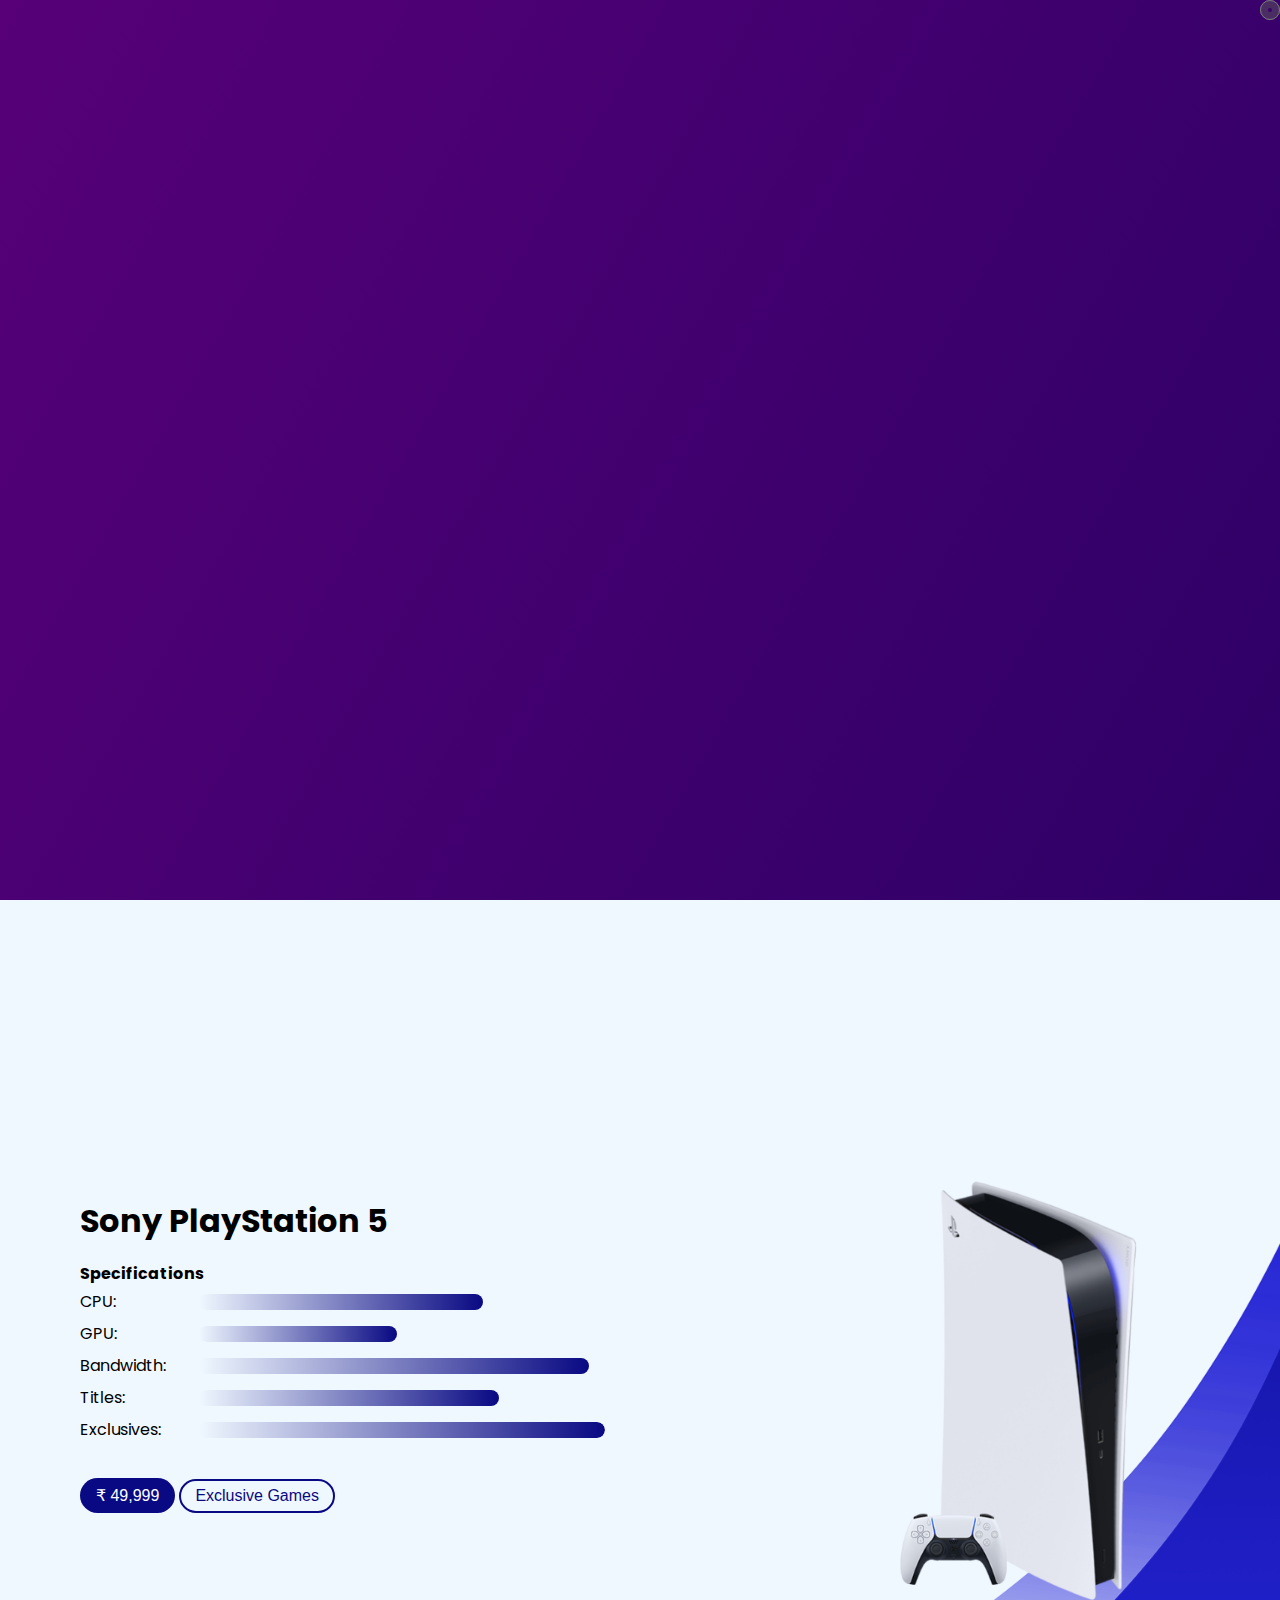
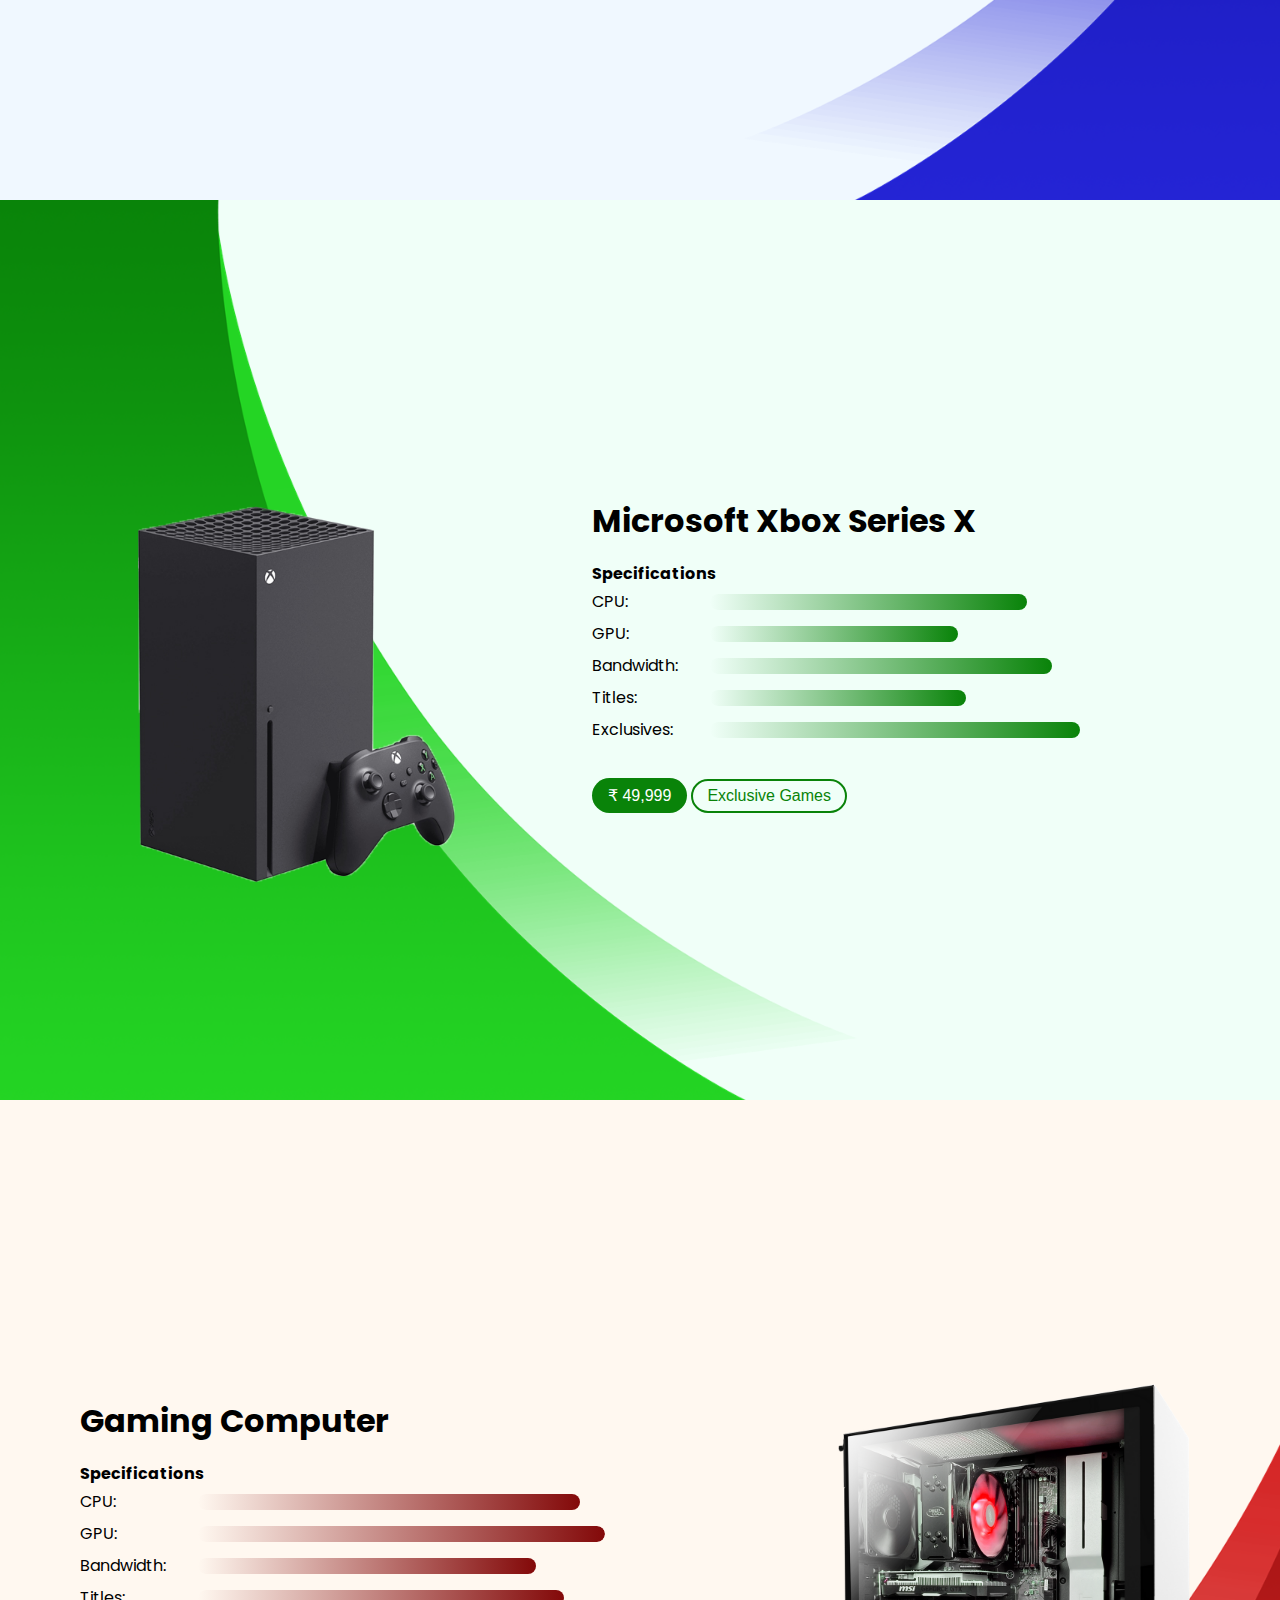
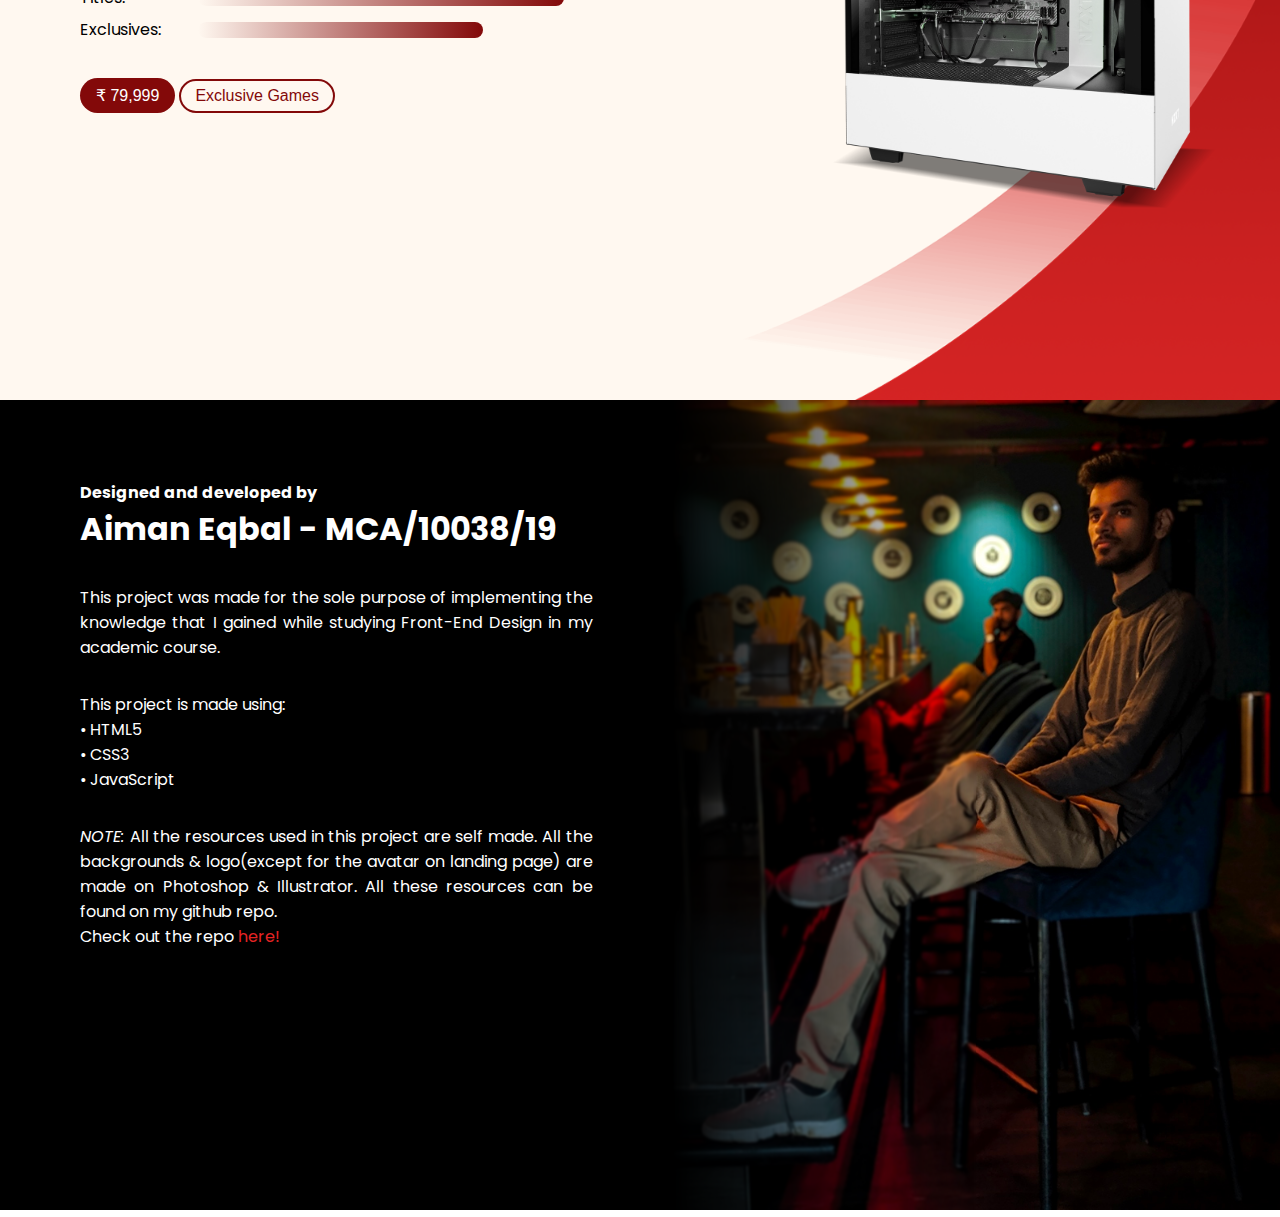
<file: index.html>
<!DOCTYPE html>
<html lang="en">
<head>
    <meta charset="UTF-8">
    <meta http-equiv="X-UA-Compatible" content="IE=edge">
    <meta name="viewport" content="width=device-width, initial-scale=1.0">
    <link rel="shortcut icon" href="./res/favicon.ico" type="image/x-icon">
    <link rel="preconnect" href="https://fonts.gstatic.com">
    <link href="https://fonts.googleapis.com/css2?family=Poppins&display=swap" rel="stylesheet">
    <link rel="stylesheet" href="https://cdnjs.cloudflare.com/ajax/libs/font-awesome/5.15.3/css/all.min.css" integrity="sha512-iBBXm8fW90+nuLcSKlbmrPcLa0OT92xO1BIsZ+ywDWZCvqsWgccV3gFoRBv0z+8dLJgyAHIhR35VZc2oM/gI1w==" crossorigin="anonymous" />
    <link rel="stylesheet" href="./main.css">
    <script src="app.js" defer></script>
    <title>Gaming Den</title>
</head>
<body>
    <nav>
        <div class="navbar">
            <div class="navLogo">
                <a href="#landingpage"><img src="./res/gamepadLogo.png" alt=""></a>
            </div>
            <ul>
                <li><a href="#ps">PlayStation</a></li>
                <li><a href="#xbox">Xbox</a></li>
                <li><a href="#pc">PC</a></li>
                <li><a href="#about">About</a></li>
                <li><a href="./routes/login.html" class="active">LOGIN</a></li>
            </ul>
        </div>
    </nav>
    <div class="mobilenav">
        <div class="mnavbar">
            <div class="mnavlogo">
                <a href="#landingpage"><img src="./res/gamepadLogo.png" alt=""></a>
            </div>
            <div class="hamburger">
                <div class="line"></div>
                <div class="line"></div>
                <div class="line"></div>
            </div>
            <div class="mnavlinks">
                <ul>
                    <li><a href="#ps">PlayStation</a></li>
                    <li><a href="#xbox">Xbox</a></li>
                    <li><a href="#pc">PC</a></li>
                    <li><a href="#about">About</a></li>
                    <li><a href="./routes/login.html" class="active">LOGIN</a></li>
                    <li><div class="closeham"><i class="fas fa-times"></i></div></li>
                </ul>
            </div>
        </div>
    </div>
    <div class="startContainer">
        <svg version="1.1" id="startLogo" xmlns="http://www.w3.org/2000/svg" xmlns:xlink="http://www.w3.org/1999/xlink" fill="none" viewBox="0 0 800 200">
            <path stroke="#FFFFFF" stroke-width="4" stroke-miterlimit="10" d="M49.478,46.579h27.211
                c5.859,7.267,8.789,14.931,8.789,22.992c0,9.376-3.435,17.251-10.301,23.625c-6.868,6.375-15.317,9.563-25.348,9.563
                c-13.032,0-24.095-4.945-33.188-14.836C7.546,78.033,3,65.985,3,51.782c0-14.249,4.628-26.109,13.887-35.578
                C26.144,6.736,37.71,2.001,51.586,2.001c4.734,0,9.984,0.961,15.75,2.883v28.547c-4.5-2.109-8.604-3.164-12.305-3.164
                c-6.704,0-12.177,2.086-16.418,6.258c-4.243,4.173-6.363,9.587-6.363,16.242c0,6.797,1.969,12.188,5.906,16.172
                c3.938,3.985,9.257,5.977,15.961,5.977c4.265,0,6.397-1.241,6.397-3.727c0-1.874-1.405-2.813-4.219-2.813h-6.82V46.579H49.478z"/>
            <path stroke="#FFFFFF" stroke-width="4" stroke-miterlimit="10" d="M131.884,52.204v25.313h-8.228v22.852H95.111
                V39.338c0-11.813,3.222-20.988,9.668-27.527c6.443-6.539,15.504-9.809,27.176-9.809c11.25,0,19.57,2.965,24.961,8.895
                c5.39,5.931,8.086,15.082,8.086,27.457v62.016h-28.547V40.253c0-3.75-0.446-6.351-1.336-7.805c-0.892-1.452-2.485-2.18-4.781-2.18
                c-4.454,0-6.68,3.329-6.68,9.984v11.953L131.884,52.204L131.884,52.204z"/>
            <path stroke="#FFFFFF" stroke-width="4" stroke-miterlimit="10" d="M180.329,100.368V31.18
                c0-8.578,2.602-15.585,7.805-21.023c5.203-5.437,11.953-8.156,20.25-8.156c9.844,0,17.413,4.524,22.711,13.57
                c3.234-4.875,6.703-8.355,10.406-10.441c3.702-2.085,8.271-3.129,13.711-3.129c8.624,0,15.233,2.719,19.828,8.156
                c4.593,5.438,6.891,13.266,6.891,23.484v66.727h-28.547V37.93c0-3.094-0.246-5.144-0.738-6.152
                c-0.491-1.007-1.489-1.512-2.987-1.512c-2.813,0-4.22,2.391-4.22,7.172v62.93h-28.547V37.93c0-3.046-0.258-5.085-0.772-6.117
                c-0.518-1.03-1.524-1.547-3.023-1.547c-2.813,0-4.219,2.556-4.219,7.664v62.438H180.329z"/>
            <path stroke="#FFFFFF" stroke-width="4" stroke-miterlimit="10" d="M327.774,4.392v95.977h-28.547V4.392H327.774z"/>
            <path stroke="#FFFFFF" stroke-width="4" stroke-miterlimit="10" d="M345.001,100.368V38.071
                c0-10.921,3.27-19.663,9.809-26.228C361.349,5.282,370.056,2,380.931,2c10.828,0,19.113,3.188,24.855,9.563
                c5.741,6.375,8.612,15.539,8.612,27.492v61.313h-28.547V39.056c0-5.859-2.086-8.789-6.258-8.789c-4.032,0-6.047,2.93-6.047,8.789
                v61.313L345.001,100.368L345.001,100.368z"/>
            <path stroke="#FFFFFF" stroke-width="4" stroke-miterlimit="10" d="M472.406,46.579h27.212
                c5.858,7.267,8.788,14.931,8.788,22.992c0,9.376-3.435,17.251-10.301,23.625c-6.867,6.375-15.316,9.563-25.348,9.563
                c-13.032,0-24.094-4.945-33.188-14.836c-9.095-9.89-13.641-21.938-13.641-36.141c0-14.249,4.629-26.109,13.887-35.578
                c9.257-9.468,20.823-14.203,34.699-14.203c4.734,0,9.984,0.961,15.75,2.883v28.547c-4.5-2.109-8.603-3.164-12.305-3.164
                c-6.704,0-12.177,2.086-16.418,6.258c-4.243,4.173-6.363,9.587-6.363,16.242c0,6.797,1.969,12.188,5.906,16.172
                c3.938,3.985,9.257,5.977,15.961,5.977c4.265,0,6.397-1.241,6.397-3.727c0-1.874-1.405-2.813-4.219-2.813h-6.82V46.579H472.406z"/>
            <path stroke="#FFFFFF" stroke-width="4" stroke-miterlimit="10" d="M584.556,31.954v68.414h-28.547V4.391h37.195
                c16.313,0,29.085,3.704,38.319,11.109c10.969,8.859,16.453,20.883,16.453,36.07c0,14.532-4.688,26.392-14.063,35.578
                c-9.376,9.188-21.445,13.781-36.211,13.781c-1.734,0-4.57-0.095-8.509-0.281V72.453h4.57c16.64,0,24.961-6.961,24.961-20.883
                c0-13.078-8.181-19.617-24.539-19.617L584.556,31.954L584.556,31.954z"/>
            <path stroke="#FFFFFF" stroke-width="4" stroke-miterlimit="10" d="M712.595,41.728v21.375h-18.633
                c-2.531,0-4.324,0.376-5.379,1.125c-1.056,0.75-1.582,2.016-1.582,3.797c0,2.016,0.538,3.34,1.616,3.973s3.28,0.949,6.609,0.949
                h19.195v27.422h-22.431c-10.547,0-18.608-2.519-24.188-7.559c-5.579-5.038-8.367-12.315-8.367-21.832V33.361
                c0-9.187,2.637-16.313,7.91-21.375c5.272-5.062,12.69-7.594,22.254-7.594h24.82v27.563h-18.212c-4.922,0-7.383,1.594-7.383,4.781
                c0,1.875,0.586,3.176,1.758,3.902c1.172,0.728,3.259,1.09,6.259,1.09H712.595z"/>
            <path stroke="#FFFFFF" stroke-width="4" stroke-miterlimit="10" d="M728.837,100.368V38.071
                c0-10.921,3.27-19.663,9.809-26.228C745.185,5.282,753.892,2,764.767,2c10.828,0,19.113,3.188,24.855,9.563
                c5.74,6.375,8.612,15.539,8.612,27.492v61.313h-28.547V39.056c0-5.859-2.086-8.789-6.258-8.789c-4.032,0-6.047,2.93-6.047,8.789
                v61.313L728.837,100.368L728.837,100.368z"/>
        </svg>
    </div>
    <div class="landingpage" id="landingpage">
        <div class="avatar">
            <img src="./res/avatar.png" alt="">
        </div>
        <div class="landingtext">
            <h2>Welcome to Gaming Den</h2>
            <h4>Compare and choose the lastest games and game consoles</h4>
        </div>
        <a href="#ps"><div class="swipeup"></div></a>
    </div>
    <div class="container" id="ps">
        <div class="textsection">
            <h1>Sony PlayStation 5</h1>
            <h4>Specifications</h4>
            <div class="specBox">
                <label>CPU: </label>
                <div class="spec">
                    <div class="cpu-ps"></div>
                </div>
            </div>
            <div class="specBox">
                <label>GPU: </label>
                <div class="spec">
                    <div class="gpu-ps"></div>
                </div>
            </div>
            <div class="specBox">
                <label>Bandwidth: </label>
                <div class="spec">
                    <div class="band-ps"></div>
                </div>
            </div>
            <div class="specBox">
                <label>Titles: </label>
                <div class="spec">
                    <div class="title-ps"></div>
                </div>
            </div>
            <div class="specBox">
                <label>Exclusives: </label>
                <div class="spec">
                    <div class="exc-ps"></div>
                </div>
            </div>
            <div class="btn-links">
                <input class="pslinks1" type="submit" value="₹ 49,999" onclick="buyNow()">
                <input class="pslinks2" type="submit" value="Exclusive Games" onclick="openpsexc()">
            </div>
        </div>
        <div class="imgsection">
            <img src="./res/ps-img.png" alt="">
        </div>
        <div class="gridlayout psgamesection">
            <div class="close-exc close-exc-ps">
                <i class="fas fa-times"></i>
            </div>
            <div class="gamesgrid">
                <div class="game">
                    <div class="game-img">
                        <img src="./res/games/ps/demon.jpg" alt="">
                    </div>
                    <div class="game-text">
                        <h3>Demons Soul</h3>
                        <p><span>Genre: </span>Action, Dungeon Crawl</p>
                        <input type="submit" value="Buy Now" onclick="buyNow()">
                    </div>
                </div>
                <div class="game">
                    <div class="game-img">
                        <img src="./res/games/ps/hogwarts.jpg" alt="">
                    </div>
                    <div class="game-text">
                        <h3>Hogwarts Legacy</h3>
                        <p><span>Genre: </span>Action, Adventure</p>
                        <input type="submit" value="Buy Now" onclick="buyNow()">
                    </div>
                </div>
                <div class="game">
                    <div class="game-img">
                        <img src="./res/games/ps/ragnarok.jpg" alt="">
                    </div>
                    <div class="game-text">
                        <h3>God of War: Ragnarok</h3>
                        <p><span>Genre: </span>Action, Mythological</p>
                        <input type="submit" value="Buy Now" onclick="buyNow()">
                    </div>
                </div>
                <div class="game">
                    <div class="game-img">
                        <img src="./res/games/ps/returnal.jpg" alt="">
                    </div>
                    <div class="game-text">
                        <h3>Returnal</h3>
                        <p><span>Genre: </span>Horror, Adventure, Third Person Shooter</p>
                        <input type="submit" value="Buy Now" onclick="buyNow()">
                    </div>
                </div>
                <div class="game">
                    <div class="game-img">
                        <img src="./res/games/ps/spiderman.jpg" alt="">
                    </div>
                    <div class="game-text">
                        <h3>Spiderman: Miles Morales</h3>
                        <p><span>Genre: </span>SciFi, Adventure</p>
                        <input type="submit" value="Buy Now" onclick="buyNow()">
                    </div>
                </div>
                <div class="game">
                    <div class="game-img">
                        <img src="./res/games/ps/turismo.jpg" alt="">
                    </div>
                    <div class="game-text">
                        <h3>Gran Turismo 7</h3>
                        <p><span>Genre: </span>eSports, Simulation</p>
                        <input type="submit" value="Buy Now" onclick="buyNow()">
                    </div>
                </div>
            </div>
        </div>
    </div>
    <div class="container" id="xbox">
        <div class="imgsection">
            <img src="./res/xbox-img.png" alt="">
        </div>
        <div class="textsection">
            <h1>Microsoft Xbox Series X</h1>
            <h4>Specifications</h4>
            <div class="specBox">
                <label>CPU: </label>
                <div class="spec">
                    <div class="cpu-xbox"></div>
                </div>
            </div>
            <div class="specBox">
                <label>GPU: </label>
                <div class="spec">
                    <div class="gpu-xbox"></div>
                </div>
            </div>
            <div class="specBox">
                <label>Bandwidth: </label>
                <div class="spec">
                    <div class="band-xbox"></div>
                </div>
            </div>
            <div class="specBox">
                <label>Titles: </label>
                <div class="spec">
                    <div class="title-xbox"></div>
                </div>
            </div>
            <div class="specBox">
                <label>Exclusives: </label>
                <div class="spec">
                    <div class="exc-xbox"></div>
                </div>
            </div>
            <div class="btn-links">
                <input class="xboxlinks1" type="submit" value="₹ 49,999" onclick="buyNow()">
                <input class="xboxlinks2" type="submit" value="Exclusive Games" onclick="openxboxexc()">
            </div>
        </div>
        <div class="gridlayout xboxgamesection">
            <div class="close-exc close-exc-xbox">
                <i class="fas fa-times"></i>
            </div>
            <div class="gamesgrid">
                <div class="game">
                    <div class="game-img">
                        <img src="./res/games/xbox/valhalla.jpg" alt="">
                    </div>
                    <div class="game-text">
                        <h3>Assassins Creed: Valhalla</h3>
                        <p><span>Genre: </span>Action, Adventure, Role Playing</p>
                        <input type="submit" value="Buy Now" onclick="buyNow()">
                    </div>
                </div>
                <div class="game">
                    <div class="game-img">
                        <img src="./res/games/xbox/avowed.jpg" alt="">
                    </div>
                    <div class="game-text">
                        <h3>Avowed</h3>
                        <p><span>Genre: </span>Role Playing</p>
                        <input type="submit" value="Buy Now" onclick="buyNow()">
                    </div>
                </div>
                <div class="game">
                    <div class="game-img">
                        <img src="./res/games/xbox/everwild.jpg" alt="">
                    </div>
                    <div class="game-text">
                        <h3>Everwild</h3>
                        <p><span>Genre: </span>Adventure</p>
                        <input type="submit" value="Buy Now" onclick="buyNow()">
                    </div>
                </div>
                <div class="game">
                    <div class="game-img">
                        <img src="./res/games/xbox/fable.jpg" alt="">
                    </div>
                    <div class="game-text">
                        <h3>Fable</h3>
                        <p><span>Genre: </span>Action, Adventure</p>
                        <input type="submit" value="Buy Now" onclick="buyNow()">
                    </div>
                </div>
                <div class="game">
                    <div class="game-img">
                        <img src="./res/games/xbox/forza.jpg" alt="">
                    </div>
                    <div class="game-text">
                        <h3>Forza Motorsports</h3>
                        <p><span>Genre: </span>eSports, Simulation</p>
                        <input type="submit" value="Buy Now" onclick="buyNow()">
                    </div>
                </div>
                <div class="game">
                    <div class="game-img">
                        <img src="./res/games/xbox/halo.jpg" alt="">
                    </div>
                    <div class="game-text">
                        <h3>Halo Infinite</h3>
                        <p><span>Genre: </span>Adventure, Third Person Shooter</p>
                        <input type="submit" value="Buy Now" onclick="buyNow()">
                    </div>
                </div>
                <div class="game">
                    <div class="game-img">
                        <img src="./res/games/xbox/state.jpg" alt="">
                    </div>
                    <div class="game-text">
                        <h3>State of Decay 3</h3>
                        <p><span>Genre: </span>Survival, Horror, Third Person Shooter</p>
                        <input type="submit" value="Buy Now" onclick="buyNow()">
                    </div>
                </div>
            </div>
        </div>
    </div>
    <div class="container" id="pc">
        <div class="textsection">
            <h1>Gaming Computer</h1>
            <h4>Specifications</h4>
            <div class="specBox">
                <label>CPU: </label>
                <div class="spec">
                    <div class="cpu-pc"></div>
                </div>
            </div>
            <div class="specBox">
                <label>GPU: </label>
                <div class="spec">
                    <div class="gpu-pc"></div>
                </div>
            </div>
            <div class="specBox">
                <label>Bandwidth: </label>
                <div class="spec">
                    <div class="band-pc"></div>
                </div>
            </div>
            <div class="specBox">
                <label>Titles: </label>
                <div class="spec">
                    <div class="title-pc"></div>
                </div>
            </div>
            <div class="specBox">
                <label>Exclusives: </label>
                <div class="spec">
                    <div class="exc-pc"></div>
                </div>
            </div>
            <div class="btn-links">
                <input class="pclinks1" type="submit" value="₹ 79,999" onclick="buyNow()">
                <input class="pclinks2" type="submit" value="Exclusive Games" onclick="openpcexc()">
            </div>
        </div>
        <div class="imgsection">
            <img src="./res/pc-img.png" alt="">
        </div>
        <div class="gridlayout pcgamesection">
            <div class="close-exc close-exc-pc">
                <i class="fas fa-times"></i>
            </div>
            <div class="gamesgrid">
                <div class="game">
                    <div class="game-img">
                        <img src="./res/games/pc/cyberpunk.jpg" alt="">
                    </div>
                    <div class="game-text">
                        <h3>Cyberpunk</h3>
                        <p><span>Genre: </span>SciFi, Role Playing</p>
                        <input type="submit" value="Buy Now" onclick="buyNow()">
                    </div>
                </div>
                <div class="game">
                    <div class="game-img">
                        <img src="./res/games/pc/dying.jpg" alt="">
                    </div>
                    <div class="game-text">
                        <h3>Dying Light 2</h3>
                        <p><span>Genre: </span>Survival</p>
                        <input type="submit" value="Buy Now" onclick="buyNow()">
                    </div>
                </div>
                <div class="game">
                    <div class="game-img">
                        <img src="./res/games/pc/ghostrunner.jpg" alt="">
                    </div>
                    <div class="game-text">
                        <h3>Ghostrunner</h3>
                        <p><span>Genre: </span>Action, Adventure</p>
                        <input type="submit" value="Buy Now" onclick="buyNow()">
                    </div>
                </div>
                <div class="game">
                    <div class="game-img">
                        <img src="./res/games/pc/half.jpg" alt="">
                    </div>
                    <div class="game-text">
                        <h3>Half Life: Alyx</h3>
                        <p><span>Genre: </span>Adventure, Third Person Shooter</p>
                        <input type="submit" value="Buy Now" onclick="buyNow()">
                    </div>
                </div>
                <div class="game">
                    <div class="game-img">
                        <img src="./res/games/pc/hitman.jpg" alt="">
                    </div>
                    <div class="game-text">
                        <h3>Hitman III</h3>
                        <p><span>Genre: </span>Adventure, Stealth</p>
                        <input type="submit" value="Buy Now" onclick="buyNow()">
                    </div>
                </div>
                <div class="game">
                    <div class="game-img">
                        <img src="./res/games/pc/mfs.jpg" alt="">
                    </div>
                    <div class="game-text">
                        <h3>Microsoft Flight Simulator</h3>
                        <p><span>Genre: </span>Adventure, Simulation</p>
                        <input type="submit" value="Buy Now" onclick="buyNow()">
                    </div>
                </div>
                <div class="game">
                    <div class="game-img">
                        <img src="./res/games/pc/outriders.jpg" alt="">
                    </div>
                    <div class="game-text">
                        <h3>Outriders</h3>
                        <p><span>Genre: </span>Action, Adventure, Role Playing</p>
                        <input type="submit" value="Buy Now" onclick="buyNow()">
                    </div>
                </div>
                <div class="game">
                    <div class="game-img">
                        <img src="./res/games/pc/resident.jpg" alt="">
                    </div>
                    <div class="game-text">
                        <h3>Resident Evil: Village</h3>
                        <p><span>Genre: </span>Action, Adventure, Survival</p>
                        <input type="submit" value="Buy Now" onclick="buyNow()">
                    </div>
                </div>
                <div class="game">
                    <div class="game-img">
                        <img src="./res/games/pc/valheim.jpg" alt="">
                    </div>
                    <div class="game-text">
                        <h3>Valheim</h3>
                        <p><span>Genre: </span>Adventure, Survival</p>
                        <input type="submit" value="Buy Now" onclick="buyNow()">
                    </div>
                </div>
                <div class="game">
                    <div class="game-img">
                        <img src="./res/games/pc/valorant.png" alt="">
                    </div>
                    <div class="game-text">
                        <h3>Valorant</h3>
                        <p><span>Genre: </span>First Person Shooter, Strategy</p>
                        <input type="submit" value="Buy Now" onclick="buyNow()">
                    </div>
                </div>
            </div>
        </div>
    </div>
    <div class="about" id="about">
        <div class="about-img">
            <img src="./res/about.jpg" alt="">
        </div>
        <div class="about-text">
            <h4>Designed and developed by</h4>
            <h2>Aiman Eqbal - MCA/10038/19</h2>
            <p>This project was made for the sole purpose of implementing the knowledge that I gained while studying Front-End Design in my academic course.</p>
            <p>This project is made using: <br>• HTML5 <br>• CSS3 <br>• JavaScript </p>
            <p><span>NOTE: </span>All the resources used in this project are self made. All the backgrounds & logo(except for the avatar on landing page) are made on Photoshop & Illustrator. All these resources can be found on my github repo. <br>Check out the repo <a href="https://github.com/1aimaneqbal/gaming-den">here!</a></p>
            <div class="about-links">
                <a href="https://facebook.com/1aimaneqbal" class="abt-des"><i class="fab fa-facebook-f"></i></a>
                <a href="https://instagram.com/aiman.eqbal/" class="abt-des"><i class="fab fa-instagram"></i></a>
                <a href="https://github.com/1aimaneqbal" class="abt-des"><i class="fab fa-github"></i></a>
                <a href="mailto:1aimaneqbal@gmail.com" class="abt-des"><i class="far fa-envelope"></i></a>
                <a href="#about" class="abt-des"><i class="fab fa-linkedin-in"></i></a>
            </div>
        </div>
    </div>
    <div class="cursor"></div>
    <div class="cursor2"></div>
</body>
</html>
</file>
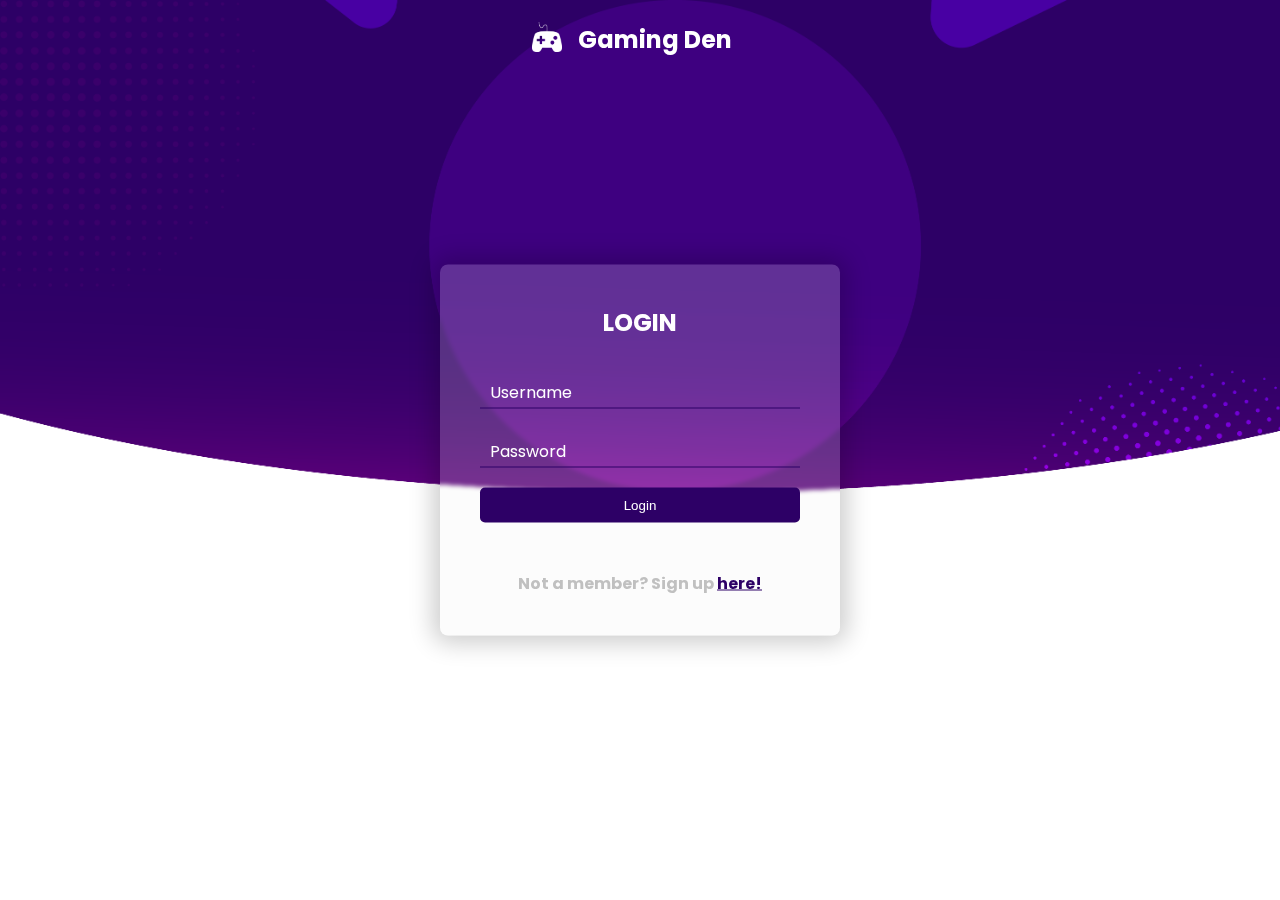
<file: routes/login.html>
<!DOCTYPE html>
<html lang="en">
<head>
    <meta charset="UTF-8">
    <meta http-equiv="X-UA-Compatible" content="IE=edge">
    <meta name="viewport" content="width=device-width, initial-scale=1.0">
    <link rel="preconnect" href="https://fonts.gstatic.com">
    <link href="https://fonts.googleapis.com/css2?family=Poppins&display=swap" rel="stylesheet">
    <link rel="shortcut icon" href="../res/favicon.ico" type="image/x-icon">
    <title>Gaming Den | Login</title><style type="text/css">
		*{
			padding: 0px;
			margin: 0px;
            box-sizing: border-box;
		}
        body{
            background: url("../res/landing-bg.png");
            background-size: cover;
            font-family: "Poppins", sans-serif;
            height: 100vh;
            width: 100%;
        }
        nav{
            height: 80px;
            position: fixed;
            width: 100%;
            display: flex;
            align-items: center;
            justify-content: center;
        }
        nav a{
            display: flex;
            text-decoration: none;
            color: #fff;
        }
        .logo img{
            height: 30px;
            width: 30px;
        }
        .textcontainer h2{
            padding: 0rem 1rem;
        }
		.container{
			width:400px;
			background: rgba(238, 238, 238, 0.2);
            backdrop-filter: blur(2px);
			position: absolute;
			top: 50%;
			left:50%;
			transform: translate(-50%, -50%);
			padding:40px;
			box-shadow: 0 0 25px 7px rgba(0,0,0,.2);
			border-radius:8px;
		}
		.container h2{
			text-align: center;
			color: #fff;
			padding-bottom: 30px;
			text-transform: uppercase;
		}
		.container .inputBox{
			position: relative;
			margin-bottom: 20px;
		}
		.inputBox input{
			width: 100%;
			font-size: 16px;
			background: none;
			border: none;
			border-bottom: 1px solid #2D0066;
			color: #fff;
			padding:10px;
			outline: none;
		}
		.inputBox label{
			position: absolute;
			top: 0;
            left: 0;
			color: #fff;
			transition: .5s;
			font-size: 16px;
			pointer-events: none;
			padding:10px;
		}
		.inputBox input:focus ~ label, .inputBox input:valid ~ label{
			top: -17.5px;
			color: #200042;
			font-size: 12px;
			border:none;
		}
		.container input[type="submit"]{
			border:none;
			background-color:#2D0066;
			width:100%;
			border-radius: 5px;
			color: #fff;
			padding:10px;
		}
        h4{
            width: 100%;
            text-align: center;
            color: rgb(192, 192, 192);
            padding-top: 3rem;
        }
        h4 a{
            color: #2D0066;
        }
        @media screen and (max-width: 1150px){
            .inputBox input{
                color: rgb(192, 192, 192);
            }
            .inputBox label{
                color: rgb(192, 192, 192);
            }
        }
		@media screen and (max-width: 768px){
			.container{
				width: 90%;
				padding: 2rem;
			}
		}
	</style>
</head>
<body>
    <nav>
        <a href="../index.html">
            <div class="logo">
                <img src="../res/gamepad.png" alt="">
            </div>
            <div class="divider"></div>
            <div class="textcontainer">
                <h2>Gaming Den</h2>
            </div>
         </a>
    </nav>
	<div class="container">
		<h2>Login</h2>
		<form>
			<div class="inputBox">
				<input type="text" name="" required="">
				<label>Username</label>
			</div>
			<div class="inputBox">
				<input type="password" name="" required="">
				<label>Password</label>
			</div>
			<input type="submit" name="" value="Login">
		</form>
        <h4>Not a member? Sign up <a href="./signup.html">here!</a></h4>
	</div>
    <div class="footer">
    </div>
</body>
</html>
</file>
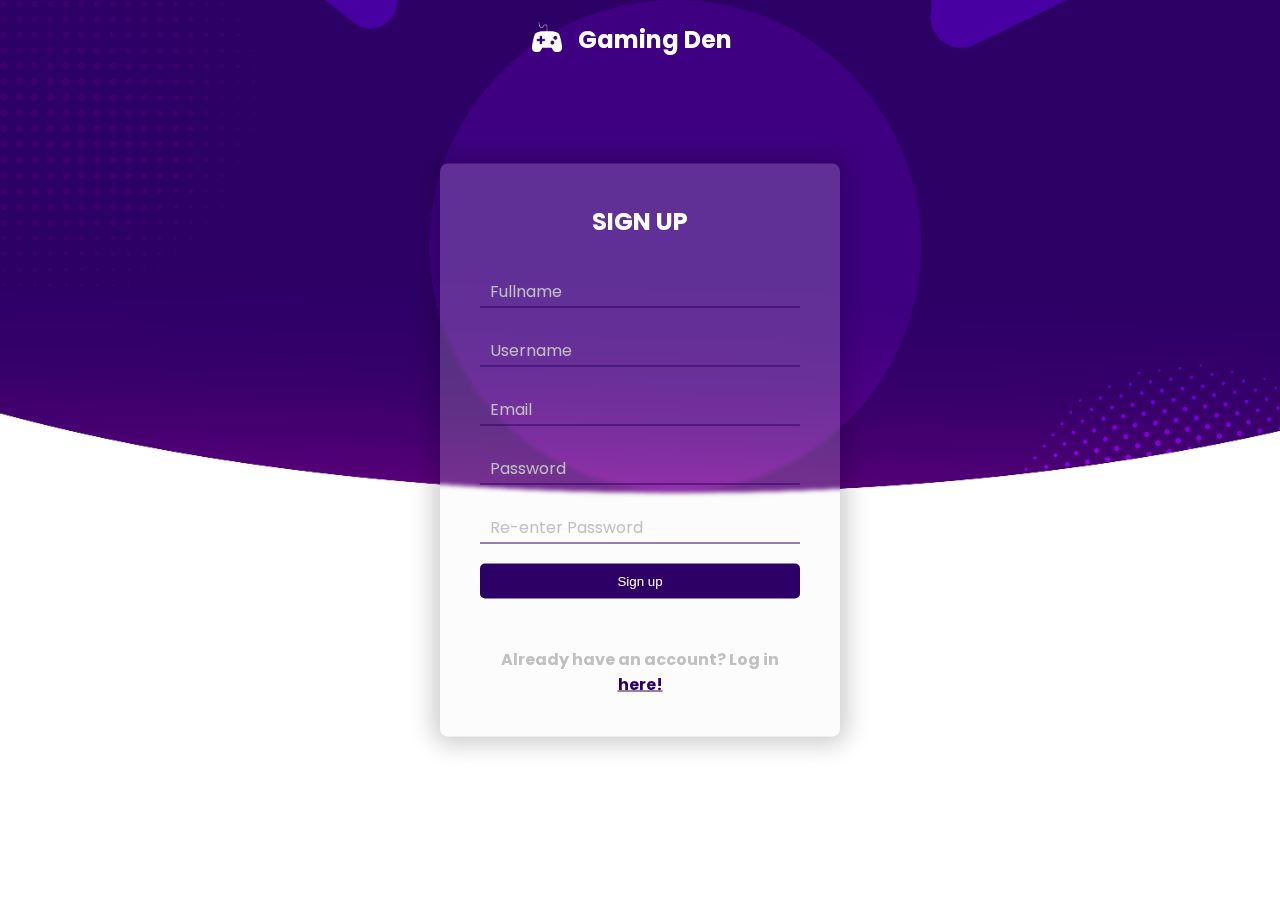
<file: routes/signup.html>
<!DOCTYPE html>
<html lang="en">
<head>
    <meta charset="UTF-8">
    <meta http-equiv="X-UA-Compatible" content="IE=edge">
    <meta name="viewport" content="width=device-width, initial-scale=1.0">
    <link rel="preconnect" href="https://fonts.gstatic.com">
    <link href="https://fonts.googleapis.com/css2?family=Poppins&display=swap" rel="stylesheet">
    <link rel="shortcut icon" href="../res/favicon.ico" type="image/x-icon">
    <title>Gaming Den | Sign Up</title><style type="text/css">
		*{
			padding: 0px;
			margin: 0px;
            box-sizing: border-box;
		}
        body{
            background: url("../res/landing-bg.png");
            background-size: cover;
            font-family: "Poppins", sans-serif;
            height: 100vh;
            width: 100%;
        }
        nav{
            height: 80px;
            position: fixed;
            width: 100%;
            display: flex;
            align-items: center;
            justify-content: center;
        }
        nav a{
            display: flex;
            text-decoration: none;
            color: #fff;
        }
        .logo img{
            height: 30px;
            width: 30px;
        }
        .textcontainer h2{
            padding: 0rem 1rem;
        }
		.container{
			width:400px;
			background: rgba(238, 238, 238, 0.2);
            backdrop-filter: blur(2px);
			position: absolute;
			top: 50%;
			left:50%;
			transform: translate(-50%, -50%);
			padding:40px;
			box-shadow: 0 0 25px 7px rgba(0,0,0,.2);
			border-radius:8px;
		}
		.container h2{
			text-align: center;
			color: #fff;
			padding-bottom: 30px;
			text-transform: uppercase;
		}
		.container .inputBox{
			position: relative;
			margin-bottom: 20px;
		}
		.inputBox input{
			width: 100%;
			font-size: 16px;
			background: none;
			border: none;
			border-bottom: 1px solid #2D0066;
			color: #fff;
			padding:10px;
			outline: none;
		}
		.inputBox label{
			position: absolute;
			top: 0;
            left: 0;
			color: #fff;
			transition: .5s;
			font-size: 16px;
			pointer-events: none;
			padding:10px;
		}
		.inputBox input:focus ~ label, .inputBox input:valid ~ label{
			top: -17.5px;
			color: #200042;
			font-size: 12px;
			border:none;
		}
		.container input[type="submit"]{
			border:none;
			background-color:#2D0066;
			width:100%;
			border-radius: 5px;
			color: #fff;
			padding:10px;
		}
        h4{
            width: 100%;
            text-align: center;
            color: rgb(192, 192, 192);
            padding-top: 3rem;
        }
        h4 a{
			color: #2D0066;
        }
        @media screen and (max-width: 1300px){
            .inputBox input{
                color: rgb(192, 192, 192);
            }
            .inputBox label{
                color: rgb(192, 192, 192);
            }
        }
		@media screen and (max-width: 768px){
			.container{
				width: 90%;
				padding: 2rem;
			}
		}
	</style>
</head>
<body>
    <nav>
        <a href="../index.html">
            <div class="logo">
                <img src="../res/gamepad.png" alt="">
            </div>
            <div class="divider"></div>
            <div class="textcontainer">
                <h2>Gaming Den</h2>
            </div>
         </a>
    </nav>
	<div class="container">
		<h2>Sign Up</h2>
		<form>
			<div class="inputBox">
				<input type="text" name="" required="">
				<label>Fullname</label>
			</div>
			<div class="inputBox">
				<input type="text" name="" required="">
				<label>Username</label>
			</div>
			<div class="inputBox">
				<input type="text" name="" required="">
				<label>Email</label>
			</div>
			<div class="inputBox">
				<input type="password" name="" required="">
				<label>Password</label>
			</div>
			<div class="inputBox">
				<input type="password" name="" required="">
				<label>Re-enter Password</label>
			</div>
			<input type="submit" name="" value="Sign up">
		</form>
        <h4>Already have an account? Log in <a href="./login.html">here!</a></h4>
	</div>
    <div class="footer">
    </div>
</body>
</html>
</file>
<file: main.css>
* {
  padding: 0;
  margin: 0;
  box-sizing: border-box;
}
*::-webkit-scrollbar {
  width: 8px;
}
*::-webkit-scrollbar-track {
  background: transparent;
}
*::-webkit-scrollbar-thumb {
  background-color: rgba(155, 155, 155, 0.5);
  border-radius: 8px;
  border: transparent;
}
html {
  scroll-behavior: smooth;
  overflow-x: hidden;
}
body {
  font-family: "Poppins", sans-serif;
  overflow: hidden;
  cursor: none;
}
.cursor {
  height: 20px;
  width: 20px;
  border-radius: 50%;
  position: absolute;
  border: 1px solid rgb(150, 150, 150);
  pointer-events: none;
  z-index: 10;
  top: 0;
  right: 0;
}
.cursor2 {
  height: 20px;
  width: 20px;
  border-radius: 50%;
  position: absolute;
  border: 8px solid rgb(92, 92, 92);
  animation: cursorAnim 0.5s infinite alternate;
  pointer-events: none;
  opacity: 0.5;
  z-index: 10;
  top: 0;
  right: 0;
  transition-property: transform;
}
@keyframes cursorAnim {
  from {
    transform: scale(1.3);
  }
  to {
    transform: scale(0.7);
  }
}
.expand {
  border: 8px solid rgba(230, 36, 36, 0.8);
  background-color: rgba(230, 36, 36, 0.8);
  animation: cursorAnimOnClick 0.5s forwards;
}
@keyframes cursorAnimOnClick {
  0% {
    transform: scale(1);
  }
  50% {
    transform: scale(2);
  }
  100% {
    transform: scale(1);
    opacity: 0;
  }
}
nav {
  height: 10vh;
  width: 100%;
  padding: 0rem 5rem;
  background-color: rgba(255, 255, 255, 0.75);
  backdrop-filter: blur(5px);
  box-shadow: 0 0 5px 2px rgba(0, 0, 0, 0.4);
  position: fixed;
  top: 0;
  left: 0;
  z-index: 3;
}
.navbar {
  height: 100%;
  width: 100%;
  display: flex;
  align-items: center;
  justify-content: space-between;
}
.navLogo img {
  height: 40px;
  width: 40px;
}
nav ul {
  display: flex;
  list-style: none;
}
nav ul li {
  padding: 0rem 0.5rem;
}
nav ul li a {
  text-decoration: none;
  color: black;
  padding: 0.5rem 1rem;
  border-radius: 1.5rem;
  font-size: 16px;
  transition: 0.3s all ease;
}
nav ul li a:hover,
nav ul li a.active {
  background-color: rgba(45, 0, 102, 1);
  color: white;
  cursor: none;
}
.mobilenav {
  display: none;
  pointer-events: none;
}
.startContainer {
  height: 100%;
  width: 100%;
  position: fixed;
  top: 0;
  left: 0;
  background: linear-gradient(
    120deg,
    rgba(87, 0, 120, 1) 0%,
    rgba(45, 0, 102, 1) 100%
  );
  animation: remove-anim 1s ease forwards 5s;
  z-index: 5;
}
#startLogo {
  position: absolute;
  top: 50%;
  left: 50%;
  transform: translate(-50%, -50%) scale(0.5);
  animation: fill-anim 0.5s ease forwards 3.3s;
}
#startLogo path:nth-child(1) {
  stroke-dasharray: 433px;
  stroke-dashoffset: 433px;
  animation: logo-anim 1s ease forwards 0.3s;
}
#startLogo path:nth-child(2) {
  stroke-dasharray: 460px;
  stroke-dashoffset: 460px;
  animation: logo-anim 1s ease forwards 0.6s;
}
#startLogo path:nth-child(3) {
  stroke-dasharray: 660px;
  stroke-dashoffset: 660px;
  animation: logo-anim 1s ease forwards 0.9s;
}
#startLogo path:nth-child(4) {
  stroke-dasharray: 249px;
  stroke-dashoffset: 249px;
  animation: logo-anim 1s ease forwards 1.2s;
}
#startLogo path:nth-child(5) {
  stroke-dasharray: 442px;
  stroke-dashoffset: 442px;
  animation: logo-anim 1s ease forwards 1.5s;
}
#startLogo path:nth-child(6) {
  stroke-dasharray: 433px;
  stroke-dashoffset: 433px;
  animation: logo-anim 1s ease forwards 1.8s;
}
#startLogo path:nth-child(7) {
  stroke-dasharray: 515px;
  stroke-dashoffset: 515px;
  animation: logo-anim 1s ease forwards 2.1s;
}
#startLogo path:nth-child(8) {
  stroke-dasharray: 373px;
  stroke-dashoffset: 373px;
  animation: logo-anim 1s ease forwards 2.4s;
}
#startLogo path:nth-child(9) {
  stroke-dasharray: 442px;
  stroke-dashoffset: 442px;
  animation: logo-anim 1s ease forwards 2.7s;
}
@keyframes logo-anim {
  to {
    stroke-dashoffset: 0px;
  }
}
@keyframes fill-anim {
  from {
    fill: transparent;
  }
  to {
    fill: rgba(255, 255, 255, 1);
  }
}
@keyframes remove-anim {
  to {
    top: -100%;
    opacity: 0;
  }
}
.landingpage {
  height: 100vh;
  width: 100%;
  background: url("./res/landing-bg.png");
  background-size: cover;
}
.avatar {
  position: absolute;
  top: 40%;
  left: 50%;
  transform: translate(-50%, -50%);
  transition: 0.2s;
}
.avatar:hover {
  transform: translate(-50%, -50%) scale(1.05);
}
.avatar img {
  height: 400px;
  width: 400px;
}
.landingtext {
  position: absolute;
  top: 80vh;
  width: 100%;
}
.landingtext h2,
.landingtext h4 {
  text-align: center;
  pointer-events: none;
}
.swipeup {
  position: absolute;
  left: 50%;
  transform: translateX(-50%) rotateZ(45deg);
  bottom: 40px;
  height: 20px;
  width: 20px;
  border-bottom: 5px solid black;
  border-right: 5px solid black;
  animation: swipe 0.5s infinite alternate;
  cursor: none;
}
@keyframes swipe {
  from {
    bottom: 40px;
  }
  to {
    bottom: 30px;
  }
}
.container {
  height: 100vh;
  width: 100%;
  padding-top: 10vh;
  display: flex;
  position: relative;
  overflow: hidden;
}
#ps {
  background: url("./res/ps.png");
  background-size: cover;
}
#ps::before {
  content: "";
  position: absolute;
  top: 0;
  height: 100%;
  width: 100%;
  z-index: -1;
  background-color: rgb(240, 248, 255);
}
#xbox {
  background: url("./res/xbox.png");
  background-size: cover;
}
#xbox::before {
  content: "";
  position: absolute;
  top: 0;
  height: 100%;
  width: 100%;
  z-index: -1;
  background-color: rgb(240, 255, 248);
}
#pc {
  background: url("./res/pc.png");
  background-size: cover;
}
#pc::before {
  content: "";
  position: absolute;
  top: 0;
  height: 100%;
  width: 100%;
  z-index: -1;
  background-color: rgb(255, 248, 240);
}
.container .textsection {
  width: 60%;
  height: 90%;
  display: flex;
  flex-direction: column;
  justify-content: center;
  padding-left: 5rem;
  padding-right: 2rem;
  pointer-events: none;
}
.container .textsection h1 {
  margin-bottom: 1rem;
}
.container .textsection .specBox {
  display: flex;
  align-items: center;
  width: 80%;
  height: 2rem;
}
.container .textsection .specBox label {
  width: 20%;
}
.container .textsection .specBox .spec {
  width: 80%;
  height: 1rem;
  margin-left: 1rem;
  border-radius: 1rem;
  position: relative;
  overflow: hidden;
}
.cpu-ps {
  width: 70%;
  height: 100%;
  border-radius: 1rem;
  background: linear-gradient(to right, rgb(240, 248, 255), rgba(9, 9, 131, 1));
}
.gpu-ps {
  width: 49%;
  height: 100%;
  border-radius: 1rem;
  background: linear-gradient(to right, rgb(240, 248, 255), rgba(9, 9, 131, 1));
}
.band-ps {
  width: 96%;
  height: 100%;
  border-radius: 1rem;
  background: linear-gradient(to right, rgb(240, 248, 255), rgba(9, 9, 131, 1));
}
.title-ps {
  width: 74%;
  height: 100%;
  border-radius: 1rem;
  background: linear-gradient(to right, rgb(240, 248, 255), rgba(9, 9, 131, 1));
}
.exc-ps {
  width: 100%;
  height: 100%;
  border-radius: 1rem;
  background: linear-gradient(to right, rgb(240, 248, 255), rgba(9, 9, 131, 1));
}
.cpu-xbox {
  width: 78%;
  height: 100%;
  border-radius: 1rem;
  background: linear-gradient(to right, rgb(240, 255, 248), rgba(9, 131, 9, 1));
}
.gpu-xbox {
  width: 61%;
  height: 100%;
  border-radius: 1rem;
  background: linear-gradient(to right, rgb(240, 255, 248), rgba(9, 131, 9, 1));
}
.band-xbox {
  width: 84%;
  height: 100%;
  border-radius: 1rem;
  background: linear-gradient(to right, rgb(240, 255, 248), rgba(9, 131, 9, 1));
}
.title-xbox {
  width: 63%;
  height: 100%;
  border-radius: 1rem;
  background: linear-gradient(to right, rgb(240, 255, 248), rgba(9, 131, 9, 1));
}
.exc-xbox {
  width: 91%;
  height: 100%;
  border-radius: 1rem;
  background: linear-gradient(to right, rgb(240, 255, 248), rgba(9, 131, 9, 1));
}
.cpu-pc {
  width: 94%;
  height: 100%;
  border-radius: 1rem;
  background: linear-gradient(to right, rgb(255, 248, 240), rgba(131, 9, 9, 1));
}
.gpu-pc {
  width: 100%;
  height: 100%;
  border-radius: 1rem;
  background: linear-gradient(to right, rgb(255, 248, 240), rgba(131, 9, 9, 1));
}
.band-pc {
  width: 83%;
  height: 100%;
  border-radius: 1rem;
  background: linear-gradient(to right, rgb(255, 248, 240), rgba(131, 9, 9, 1));
}
.title-pc {
  width: 90%;
  height: 100%;
  border-radius: 1rem;
  background: linear-gradient(to right, rgb(255, 248, 240), rgba(131, 9, 9, 1));
}
.exc-pc {
  width: 70%;
  height: 100%;
  border-radius: 1rem;
  background: linear-gradient(to right, rgb(255, 248, 240), rgba(131, 9, 9, 1));
}
.container .textsection .btn-links {
  width: 100%;
  margin-top: 2rem;
  pointer-events: all;
}
.container .textsection .btn-links input {
  outline: none;
  border-radius: 1.5rem;
  transition: 0.3s;
  font-size: 1rem;
  cursor: none;
}
.pslinks1 {
  padding: 0.5rem 1rem;
  color: #fff;
  background-color: rgba(9, 9, 131, 1);
  border: none;
}
.pslinks2 {
  padding: calc(0.5rem - 2px) calc(1rem - 2px);
  color: rgba(9, 9, 131, 1);
  border: 2px solid rgba(9, 9, 131, 1);
  background-color: transparent;
}
.pslinks2:hover {
  color: #fff;
  background: rgba(9, 9, 131, 1);
}
.xboxlinks1 {
  padding: 0.5rem 1rem;
  color: #fff;
  background-color: rgba(9, 131, 9, 1);
  border: none;
}
.xboxlinks2 {
  padding: calc(0.5rem - 2px) calc(1rem - 2px);
  color: rgba(9, 131, 9, 1);
  border: 2px solid rgba(9, 131, 9, 1);
  background-color: transparent;
}
.xboxlinks2:hover {
  color: #fff;
  background-color: rgba(9, 131, 9, 1);
}
.pclinks1 {
  padding: 0.5rem 1rem;
  color: #fff;
  background-color: rgba(131, 9, 9, 1);
  border: none;
}
.pclinks2 {
  padding: calc(0.5rem - 2px) calc(1rem - 2px);
  color: rgba(131, 9, 9, 1);
  border: 2px solid rgba(131, 9, 9, 1);
  background-color: transparent;
}
.pclinks2:hover {
  color: #fff;
  background-color: rgba(131, 9, 9, 1);
}
.container .imgsection {
  width: 40%;
  display: flex;
  align-items: center;
  justify-content: center;
}
.container .imgsection img {
  height: 450px;
}
.gridlayout {
  position: fixed;
  top: 0;
  min-height: 100vh;
  width: 100%;
  z-index: 3;
  transition: 0.3s;
  background-color: #fff;
}
.psgamesection {
  left: -100%;
}
.psgamesectionopen {
  left: 0;
}
.xboxgamesection {
  right: -100%;
}
.xboxgamesectionopen {
  right: 0;
}
.pcgamesection {
  left: -100%;
}
.pcgamesectionopen {
  left: 0;
}
.gamesgrid {
  position: relative;
  padding: 0 0.5rem;
  top: 15vh;
  margin: 0 auto;
  padding: 1rem;
  display: grid;
  grid-template-columns: repeat(3, auto);
  grid-gap: 0.5rem;
  height: 85vh;
  max-width: 1100px;
  overflow: scroll;
}
.game {
  padding: 1rem 0 0 0;
  width: 350px;
  border-radius: 0.5rem;
  border: 1px solid rgba(0, 0, 0, 0.2);
  transition: 0.3s;
  background-color: #fff;
}
.game:hover {
  transform: scale(1.02);
  box-shadow: 0 0 15px rgba(0, 0, 0, 0.3);
}
.game-img {
  width: 100%;
  height: 400px;
  display: flex;
  justify-content: center;
}
.game-text {
  padding: 0 1rem;
}
.game-text p {
  font-size: 0.8rem;
}
.game-text p span {
  font-weight: bold;
}
.game-text input {
  width: 100%;
  outline: none;
  border: none;
  border-radius: 0.5rem;
  margin: 0.5rem 0 1rem 0;
  height: 40px;
  color: #fff;
}
.psgamesection .game-text input {
  background-color: rgba(9, 9, 131, 1);
}
.xboxgamesection .game-text input {
  background-color: rgba(9, 131, 9, 1);
}
.pcgamesection .game-text input {
  background-color: rgba(131, 9, 9, 1);
}
.close-exc {
  height: 5vh;
  width: 5vh;
  background-color: #fff;
  box-shadow: 0 0 15px rgba(0, 0, 0, 0.2);
  border-radius: 50%;
  position: absolute;
  right: 5vh;
  top: 5vh;
  display: flex;
  justify-content: center;
  align-items: center;
  font-size: 1.5rem;
  color: grey;
  transition: 0.3s;
  z-index: 4;
}
.close-exc:hover {
  background-color: rgb(247, 247, 247);
  box-shadow: 0 0 25px rgba(0, 0, 0, 0.4);
}
.about {
  height: auto;
  width: 100%;
  display: flex;
  flex-direction: row-reverse;
  background-color: #000;
}
.about .about-img {
  height: 90vh;
  position: relative;
}
.about .about-img::before {
  content: "";
  position: absolute;
  top: 0;
  left: -1px;
  height: 100%;
  width: 50%;
  background: linear-gradient(to right, rgb(0, 0, 0), rgba(0, 0, 0, 0));
  backdrop-filter: blur(1px);
}
.about .about-img img {
  height: 100%;
}
.about .about-text {
  height: 100%;
  min-width: 50%;
  padding: 5rem;
  display: flex;
  flex-direction: column;
  justify-content: center;
  text-align: justify;
  color: #fff;
}
.about .about-text h2 {
  font-size: 2rem;
  margin-bottom: 1rem;
}
.about .about-text p {
  margin: 1rem 0;
}
.about .about-text p span {
  font-style: italic;
}
.about .about-text p a {
  text-decoration: none;
  color: rgb(230, 36, 36);
  pointer-events: all;
  cursor: none;
}
.about .about-links {
  width: 100%;
  height: 40px;
  display: flex;
  margin-top: 2rem;
  justify-content: center;
}
.about .about-links .abt-des {
  height: 100%;
  width: 40px;
  border-radius: 50%;
  margin: 0 2rem;
  color: #fff;
  border: 2px solid rgba(0, 0, 0, 0);
  text-align: center;
  font-size: 1.5rem;
  transition: 0.3s;
  cursor: none;
}
.about .about-links .abt-des:hover {
  cursor: none;
  background: #fff;
  color: #000;
  animation: 0.3s pop forwards linear;
}
@keyframes pop {
  75% {
    transform: scale(1.5);
  }
  100% {
    transform: scale(1.1);
  }
}
.about .about-links .abt-des:nth-child(3) {
  transform: scale(1.5);
}
.about .about-links .abt-des:nth-child(3):hover {
  color: #3c4655;
  animation: 0.3s pop3 forwards linear;
  background: transparent;
}
@keyframes pop3 {
  75% {
    transform: scale(3);
  }
  100% {
    transform: scale(2.5);
  }
}
@media screen and (max-width: 999px) {
  .gamesgrid {
    grid-template-columns: repeat(2, auto);
  }
}
@media screen and (max-width: 767px) {
  #startLogo {
    transform: translate(-50%, -50%) scale(1);
  }
  nav {
    display: none;
  }
  .mobilenav {
    display: block;
    pointer-events: all;
    height: 10vh;
    width: 100%;
    padding: 0rem 5rem;
    background-color: rgba(255, 255, 255, 0.95);
    box-shadow: 0 0 5px 2px rgba(0, 0, 0, 0.4);
    position: fixed;
    top: 0;
    left: 0;
    z-index: 3;
  }
  .mnavbar {
    height: 100%;
    width: 100%;
    display: flex;
    align-items: center;
    justify-content: space-between;
    position: relative;
  }
  .mnavlogo img {
    height: 40px;
    width: 40px;
  }
  .hamburger {
    height: 21px;
    display: flex;
    flex-direction: column;
    justify-content: space-between;
    cursor: pointer;
  }
  .hamburger .line {
    width: 25px;
    height: 3px;
    background-color: rgba(45, 0, 102, 1);
  }
  .mnavlinks {
    height: 100vh;
    width: calc(100% + 10rem);
    position: absolute;
    top: 0;
    left: -5rem;
    background-color: rgba(255, 255, 255, 0.8);
    backdrop-filter: blur(5px);
    clip-path: circle(50px at calc(100% - 5rem - 15px) -10%);
    -webkit-clip-path: circle(50px at calc(100% - 5rem - 15px) -10%);
    transition: all 0.5s ease-out;
    z-index: 4;
  }
  .mnavlinks.open {
    clip-path: circle(1000px at calc(100% - 5rem - 15px) -10%);
    -webkit-clip-path: circle(1000px at calc(100% - 5rem - 15px) -10%);
  }
  .mnavlinks ul {
    list-style: none;
    margin-top: 30%;
    height: 70%;
    display: flex;
    flex-direction: column;
    justify-content: space-around;
    align-items: center;
  }
  .mnavlinks ul li a {
    text-decoration: none;
    color: rgba(45, 0, 102, 1);
    padding: 0.5rem 1rem;
    border-radius: 2rem;
    cursor: none;
  }
  .mnavlinks ul li a.active {
    background-color: rgba(45, 0, 102, 1);
    color: white;
  }
  .mnavlinks ul li .closeham {
    height: 2.5rem;
    width: 2.5rem;
    border-radius: 50%;
    margin-top: 2rem;
    border: 2px solid rgba(45, 0, 102, 1);
    display: flex;
    justify-content: center;
    align-items: center;
    color: rgba(45, 0, 102, 1);
    font-size: 1rem;
  }
  .mnavlinks ul li .closeham:hover {
    background-color: rgba(45, 0, 102, 0.2);
  }
  .avatar img {
    height: 300px;
    width: 300px;
  }
  .landingtext {
    top: 65vh;
    padding: 0.4rem;
  }
  .container {
    flex-direction: column;
  }
  .container .textsection {
    width: 100%;
    position: absolute;
    display: block;
    top: 350px;
    padding: 0 1rem;
  }
  .container .textsection h1 {
    font-size: 1.6rem;
    text-align: center;
    margin: 0;
  }
  .container .textsection h4 {
    text-align: center;
    font-size: 0.9rem;
    margin-bottom: 1rem;
  }
  .container .textsection .specBox {
    width: 100%;
  }
  .container .textsection .specBox label {
    width: 25%;
  }
  .container .imgsection {
    margin-top: 50px;
    width: 100%;
  }
  #ps {
    background: url("./res/m-ps.png");
    background-size: cover;
  }
  #xbox {
    background: url("./res/m-xbox.png");
    background-size: cover;
  }
  #pc {
    background: url("./res/m-pc.png");
    background-size: cover;
  }
  .container .imgsection img {
    height: 200px;
  }
  .container .textsection .btn-links {
    display: flex;
    justify-content: space-around;
    padding: 0 2rem;
  }
  .gamesgrid {
    display: flex;
    flex-direction: column;
    align-items: center;
  }
  .about {
    flex-direction: column;
  }
  .about .about-img {
    height: 600px;
  }
  .about .about-img::before {
    position: absolute;
    height: 350px;
    width: 100%;
    top: 201px;
    background: linear-gradient(to top, rgb(0, 0, 0), rgba(0, 0, 0, 0));
  }
  .about .about-text {
    position: relative;
    top: -50px;
    width: 100%;
    background-color: #000;
    padding: 1rem;
    text-align: left;
  }
  .about .about-text h2 {
    font-size: 1.5rem;
  }
  .about .about-text p {
    font-size: 0.9rem;
  }
  .about .about-links {
    padding: 0 2rem;
    justify-content: space-between;
  }
  .about .about-links .abt-des {
    margin: 0;
  }
  .cursor {
    display: none;
  }
  .cursor2 {
    display: none;
  }
}
@media screen and (max-height: 660px) {
  .container .textsection {
    top: 325px;
  }
  .container .textsection h1 {
    font-size: 1.4rem;
  }
  .container .textsection .btn-links {
    padding: 0;
  }
}
</file>
